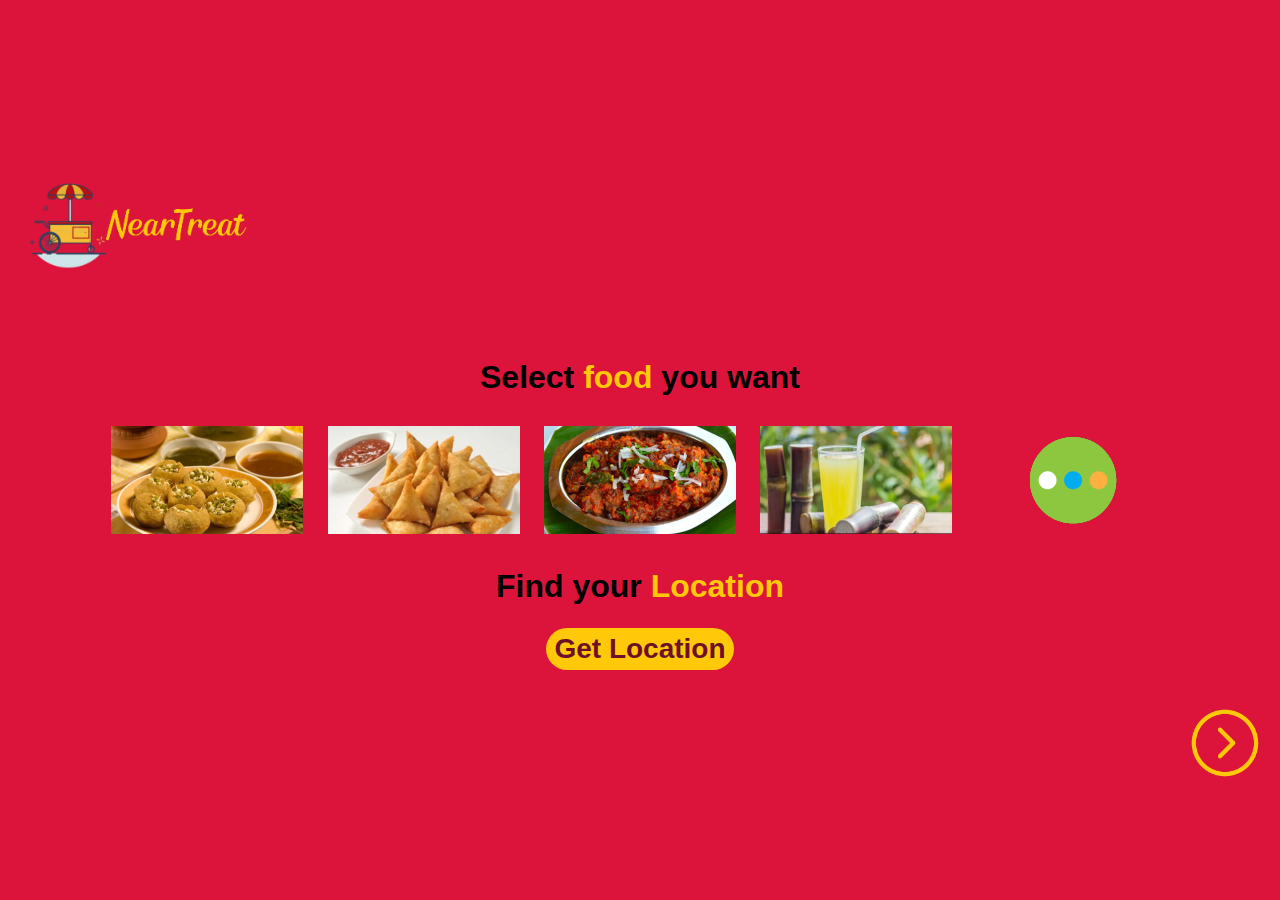
<file: buyers1.html>
<!DOCTYPE html>
<html lang="en">
<head>
    <meta charset="UTF-8">
    <meta http-equiv="X-UA-Compatible" content="IE=edge">
    <meta name="viewport" content="width=device-width, initial-scale=1.0">
    <link rel="stylesheet" href="./assets/css/buyers1.css">
    <title>Document</title>
</head>
<body>
</body>
    <div class="logo">
        <img src="./assets/images/logo/NearTreat1.png" alt="logoImage" class="logoImage">
    </div>
    <h1 class="section-header__title secondary-color font-weight-bold"> Select <span class="primary-color">food</span> you want</h1>
    

    <div class="container">
        <label>
          <input type="radio" name="images"/><img src="./assets/images/recipe/1.png"/>
        </label>
        <label>
          <input type="radio" name="images"/><img src="./assets/images/recipe/2.png"/>
        </label>
        <label>
          <input type="radio" name="images"/><img src="./assets/images/recipe/3.png"/>
        </label>
        <label>
          <input type="radio" name="images"/><img src="./assets/images/recipe/4.png"/>
        </label>
        <label>
            <input type="radio" name="images"/><img src="./assets/images/recipe/5.png"/>
          </label>
      </div>
      <h1 class="section-header__title secondary-color font-weight-bold"> Find your <span class="primary-color">Location</span></h1>
      <button>
        Get Location
      </button>
      <div id="out" class="hidden">
      </div>
      <br>
      <div class="nextBtn">
        <a href="./map.html"><img src="./assets/images/nextbtn.png" alt="next button" class="btnImage"></a>
      </div>
      <script src="./assets/js/buyers1.js"></script>

</body>
</html>
</file>
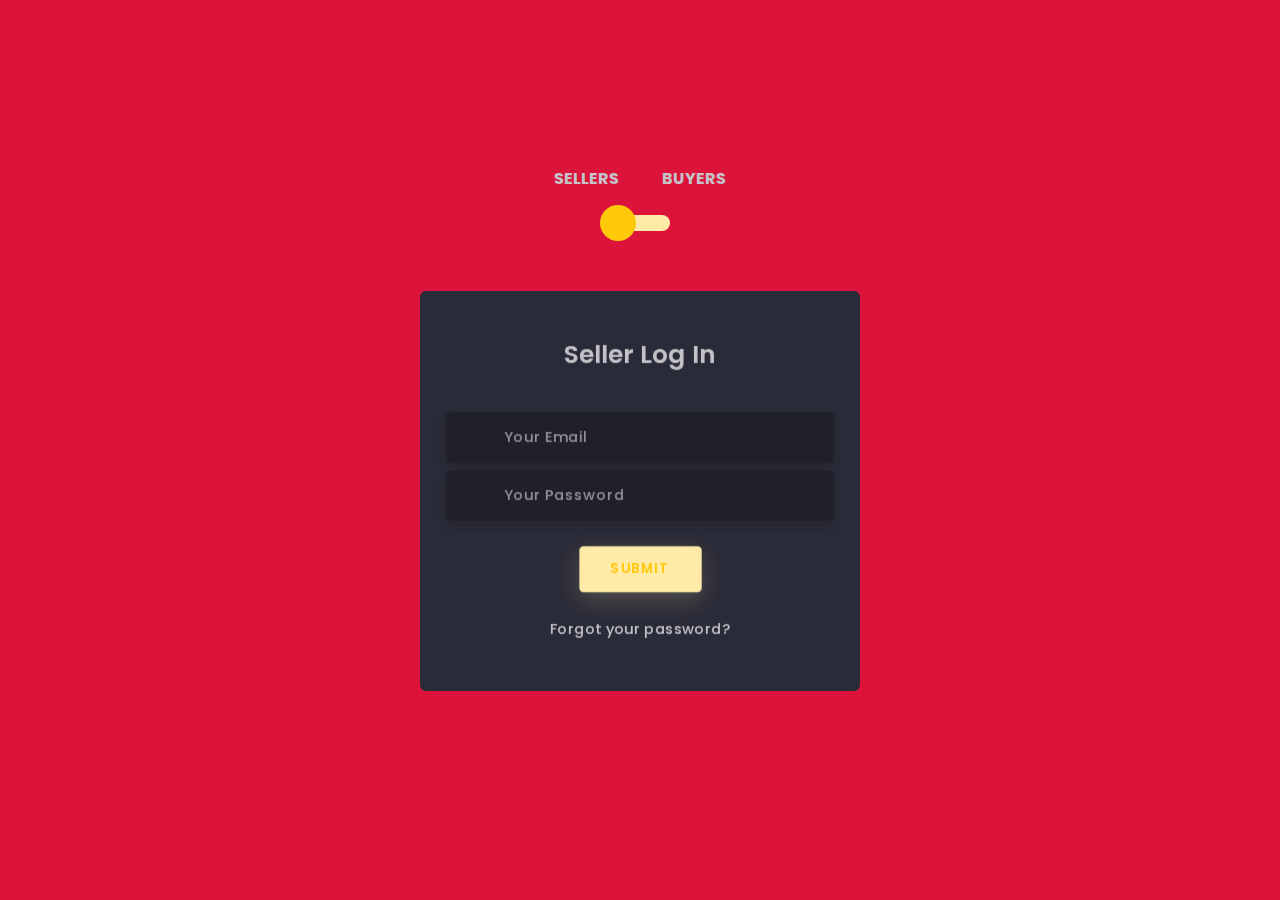
<file: login.html>
<!DOCTYPE html>
<html lang="en">
  <head>
    <meta charset="UTF-8" />
    <title>Log In / Sign Up | UsmanLiaqat</title>
    <link
      rel="stylesheet"
      href="https://cdnjs.cloudflare.com/ajax/libs/twitter-bootstrap/4.5.0/css/bootstrap.min.css"
    />
    <link
      rel="stylesheet"
      href="https://unicons.iconscout.com/release/v2.1.9/css/unicons.css"
    />
    <link rel="stylesheet" href="./assets/css/style.forlogin.css" />
  </head>
  <body>
    <!-- partial:index.partial.html -->
    <div class="section">
      <div class="container">
        <div class="row full-height justify-content-center">
          <div class="col-12 text-center align-self-center py-5">
            <div class="section pb-5 pt-5 pt-sm-2 text-center">
              <h6 class="mb-0 pb-3">
                <span>Sellers </span><span>Buyers</span>
              </h6>
              <input
                class="checkbox"
                type="checkbox"
                id="reg-log"
                name="reg-log"
              />
              <label for="reg-log"></label>
              <div class="card-3d-wrap mx-auto">
                <div class="card-3d-wrapper">
                  <div class="card-front">
                    <div class="center-wrap">
                      <div class="section text-center">
                        <h4 class="mb-4 pb-3">Seller Log In</h4>
                        <div class="form-group">
                          <input
                            type="email"
                            name="logemail"
                            class="form-style"
                            placeholder="Your Email"
                            id="logemail"
                            autocomplete="off"
                          />
                          <i class="input-icon uil uil-at"></i>
                        </div>
                        <div class="form-group mt-2">
                          <input
                            type="password"
                            name="logpass"
                            class="form-style"
                            placeholder="Your Password"
                            id="logpass"
                            autocomplete="off"
                          />
                          <i class="input-icon uil uil-lock-alt"></i>
                        </div>
                        <a href="#" class="btn mt-4">submit</a>
                        <p class="mb-0 mt-4 text-center">
                          <a href="#0" class="link">Forgot your password?</a>
                        </p>
                      </div>
                    </div>
                  </div>
                  <div class="card-back">
                    <div class="center-wrap">
                      <div class="section text-center">
                        <h4 class="mb-4 pb-3">Buyers Log In</h4>
                        <div class="form-group">
                          <input
                          type="email"
                          name="logemail"
                          class="form-style"
                          placeholder="Your Email"
                          id="logemail"
                          autocomplete="off"
                        />
                        <i class="input-icon uil uil-at"></i>
                      </div>
                      <div class="form-group mt-2">
                        <input
                          type="password"
                          name="logpass"
                          class="form-style"
                          placeholder="Your Password"
                          id="logpass"
                          autocomplete="off"
                        />
                        <i class="input-icon uil uil-lock-alt"></i>
                      </div>
                      <a href="./buyers1.html" class="btn mt-4">submit</a>
                      <p class="mb-0 mt-4 text-center">
                        <a href="#0" class="link">Forgot your password?</a>
                      </div>
                    </div>
                  </div>
                </div>
              </div>
            </div>
          </div>
        </div>
      </div>
    </div>
    <!-- partial -->
  </body>
</html>
</file>
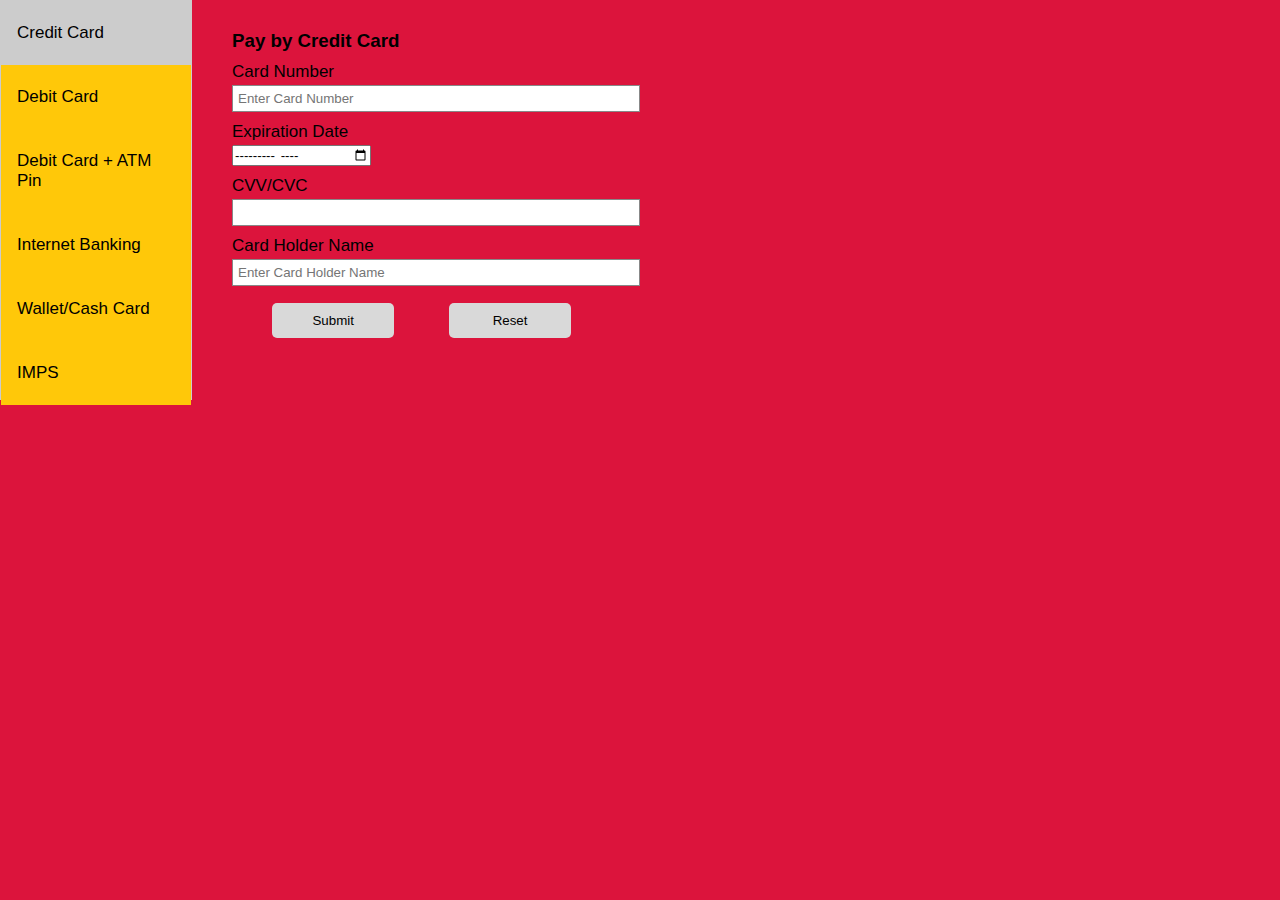
<file: pay.html>
<!DOCTYPE html>
<html>
<head>
<style>
    * {
    margin: 0;
    padding: 0;
    box-sizing: border-box;
    font-family: Arial, sans-serif;
  }
  body {
    width: 100%;
    min-height: 100vh;
    display: flex;
    background-color: #DC143C;

  }


.tab 
	{
	float: left;
	border: 1px solid #ccc;
	background-color: #ffc809;
	width: 15%;
	height: 400px;
	}

.tab button 
	{
	display: block;
	background-color: inherit;
	color: black;
	padding: 22px 16px;
	width: 100%;
	border: none;
	outline: none;
	text-align: left;
	cursor: pointer;
	font-size: 17px;
	}

.tab button:hover 
	{
	background-color: #ddd;
	}

.tab button.active 
	{
	background-color: #ccc;
	}


.tabcontent 
	{
	float: left;
	padding: 30px 40px;
	border: none;
	width: 70%;
	border-left: none;
	height: 400px;
	}


input[type="text"], input[type="password"]
	{
	display: block;
	box-sizing: border-box;
	border: none;
	border-bottom: 6px solid;
	background: #ffffff;
	padding: 5px;
	margin: 0px 0px 2px 0px;
	border: 1px solid #888888;		
	width: 50%;
	}
	
p
	{
	margin: 10px 0px 3px 0px;
	font-size: 17px;
	font-width: 17px strong;
	
	}
	
input[type="submit"], input[type="reset"]
		{
		background-color: #d9d9d9;
		color: black;
		padding: 10px 20px;
		margin: 15px 10px 20px 40px;
		border: none;
		border-radius: 5px;
		cursor: pointer;
		width: 15%;
		text:strong;
		}	
	
	
</style>
</head>

<body>
	<div class="tab">
		<button class="tablinks" onclick="openCity(event, 'Credit Card')"id="defaultOpen">Credit Card</button>
		<button class="tablinks" onclick="openCity(event, 'Debit Card')">Debit Card</button>
		<button class="tablinks" onclick="openCity(event, 'Debit Card + ATM Pin')">Debit Card + ATM Pin</button>
		<button class="tablinks" onclick="openCity(event, 'Internet Banking')">Internet Banking</button>
		<button class="tablinks" onclick="openCity(event, 'Wallet/Cash Card')">Wallet/Cash Card</button>
		<button class="tablinks" onclick="openCity(event, 'IMPS')">IMPS</button>
	</div>	
	
	<div id="Credit Card" class="tabcontent">
		<h3>Pay by Credit Card</h3>
		<p>Card Number</p>
		<input type="text" name="card" placeholder="Enter Card Number">
	
		<p>Expiration Date</p>
		<input type="month" name="month" placeholder="Month">
	
		<p>CVV/CVC</p>
		<input type="text" name="cvv">
	
		<p>Card Holder Name</p>
		<input type="text" name="name" placeholder="Enter Card Holder Name">
		
		<input type="submit" value="Submit">
		<input type="reset" value="Reset">
	</div>
	
	<div id="Debit Card" class="tabcontent">
		<h3>Pay by Debit Card</h3>
		<p>Card Number</p>
		<input type="text" name="card" placeholder="Enter Card Number">
	
		<p>Expiration Date</p>
		<input type="month" name="month" placeholder="Month">
	
		<p>CVV/CVC</p>
		<input type="text" name="cvv">
	
		<p>Card Holder Name</p>
		<input type="text" name="name" placeholder="Enter Card Holder Name">
		
		<input type="submit" value="Submit">
		<input type="reset" value="Reset">
	</div>
	
	<div id="Debit Card + ATM Pin" class="tabcontent">
		<h3>Pay by Debit Card + ATM Pin</h3>
		<p>Card Number</p>
		<input type="text" name="card" placeholder="Enter Card Number">
	
		<p>Expiration Date</p>
		<input type="month" name="month" placeholder="Month">
	
		<p>CVV/CVC</p>
		<input type="text" name="cvv">
	
		<p>Card Holder Name</p>
		<input type="text" name="name" placeholder="Enter Card Holder Name">
		
		<p>Pin</p>
		<input type="password" name="pwd" placeholder="Enter Pin">
		
		<input type="submit" value="Submit">
		<input type="reset" value="Reset">
	</div>
	
	<div id="Internet Banking" class="tabcontent">
		<h3>Pay by Internet Banking</h3>
		<p>User ID</p>
		<input type="text" name="userid">
	
		<p>ATM Pin/Password</p>
		<input type="password" name="pwd">
		
		<input type="submit" value="Submit">
		<input type="reset" value="Reset">
	</div>
	
	<div id="Wallet/Cash Card" class="tabcontent">
		<h3>Pay by Wallet/Cash Card</h3>
		<p>Card Number</p>
		<input type="text" name="card" placeholder="Enter Card Number">
	
		<p>Pin</p>
		<input type="password" name="pwd" placeholder="Enter Pin">
		
		<input type="submit" value="Submit">
		<input type="reset" value="Reset">
	</div>
	
	<div id="IMPS" class="tabcontent">
		<h3>Pay by IMPS</h3>
		<p>Beneficiary Mobile Number</p>
		<input type="text" name="mobile">
	
		<p>Beneficiary MMID</p>
		<input type="text" name="mmid">
	
		<p>Amount</p>
		<input type="text" name="amount">
	
		<p>Remarks</p>
		<input type="text" name="remarks">
		
		<p>Transaction Password</p>
		<input type="password" name="pwd">
		
		<input type="submit" value="Submit">
		<input type="reset" value="Reset">
	</div>
	
	
	<script>
		function openCity(evt, mop) 
		{
			var i, tabcontent, tablinks;
			tabcontent = document.getElementsByClassName("tabcontent");
			for (i = 0; i < tabcontent.length; i++) 
			{
				tabcontent[i].style.display = "none";
			}
		
			tablinks = document.getElementsByClassName("tablinks");
			for (i = 0; i < tablinks.length; i++) 
			{
				tablinks[i].className = tablinks[i].className.replace(" active", "");
			}
		
			document.getElementById(mop).style.display = "block";
			evt.currentTarget.className += " active";
		}

		// Get the element with id="defaultOpen" and click on it
		document.getElementById("defaultOpen").click();
	</script>
		
		
</body>
</html>
</file>
<file: assets/css/buyers1.css>
* {
    margin: 0;
    padding: 0;
    box-sizing: border-box;
    font-family: Arial, sans-serif;
    text-align:center
  }
  body {
    width: 100%;
    min-height: 100vh;
    display: flex;
    background-color: #DC143C;
    align-items: center;
    justify-content: center;
    flex-direction: column;
  }

  .logo{
    position: relative;
    width: 100%;
    display:flex;
    margin-top: -200px;
    justify-content: flex-start;
    align-items: flex-start;
    align-self: flex-start;
  }
  @media only screen and (max-width: 920px)  {
    .logo{
        margin-top: -100px;
    }
  }
  @media only screen and (max-width: 520px)  {
    .logo{
        margin-top: -50px;
    }
  }
  .logoImage{
    width:250px;
    height:250px;
    position: relative;
  }
  
  button {
    background-color: #ffc809;
    color: #6d1128;
    border: none;
    margin-top: 23px;
    padding: 5px 8px;
    border-radius: 2.5rem;
    font-size: 28px;
    font-weight: 800;
    cursor: pointer;
  }

  .nextBtn{
    margin-bottom: -200px;
    width:100%;
    display: flex;
    align-content: end;
    justify-content: end;
  }

  .btnImage{
    height:100px;
    width: 100px;
  }
  
  button:active {
    background-color: #eee;
    color: #323232;
  }
  
  button:disabled {
    opacity: 0.5;
  }
  .primary-color {
    color: #ffc809;
  }

  #out {
    background-color: #151515;
    color: white;
    margin: 12px;
    padding: 8px 10px;
    border-radius: 1rem;
    font-size: 18px;
    font-weight: 500;
  }
  
  .hidden {
    display: none;
  }
  .primaryy-secondary {
    color: #DC143C;
  }
.container {
    padding: 20px;
  }
  input[type="radio"] {
    display: none;
  }
  img {
    padding: 5px;
    margin: 5px;
  }
  input[type="radio"]:checked + img {
    background-color: #ffc809;
  }
</file>
<file: assets/css/style.forlogin.css>
@import url('https://fonts.googleapis.com/css?family=Poppins:400,500,600,700,800,900');

body{
	font-family: 'Poppins', sans-serif;
	font-weight: 300;
	font-size: 15px;
	line-height: 1.7;
	color: #c4c3ca;
	background-color: #DC143C;
	overflow-x: hidden;
}
a {
	cursor: pointer;
  transition: all 200ms linear;
}
a:hover {
	text-decoration: none;
}
.link {
  color: #c4c3ca;
}
.link:hover {
  color: #ffeba7;
}
p {
  font-weight: 500;
  font-size: 14px;
  line-height: 1.7;
}
h4 {
  font-weight: 600;
}
h6 span{
  padding: 0 20px;
  text-transform: uppercase;
  font-weight: 700;
}
.section{
  position: relative;
  width: 100%;
  display: block;
}
.full-height{
  min-height: 100vh;
}
[type="checkbox"]:checked,
[type="checkbox"]:not(:checked){
  position: absolute;
  left: -9999px;
}
.checkbox:checked + label,
.checkbox:not(:checked) + label{
  position: relative;
  display: block;
  text-align: center;
  width: 60px;
  height: 16px;
  border-radius: 8px;
  padding: 0;
  margin: 10px auto;
  cursor: pointer;
  background-color: #ffeba7;
}
.checkbox:checked + label:before,
.checkbox:not(:checked) + label:before{
  position: absolute;
  display: block;
  width: 36px;
  height: 36px;
  border-radius: 50%;
  color: #ffeba7;
  background-color: #ffc809;
  font-family: 'unicons';
  content: '\eb4f';
  z-index: 20;
  top: -10px;
  left: -10px;
  line-height: 36px;
  text-align: center;
  font-size: 24px;
  transition: all 0.5s ease;
}
.checkbox:checked + label:before {
  transform: translateX(44px) rotate(-270deg);
}


.card-3d-wrap {
  position: relative;
  width: 440px;
  max-width: 100%;
  height: 400px;
  -webkit-transform-style: preserve-3d;
  transform-style: preserve-3d;
  perspective: 800px;
  margin-top: 60px;
}
.card-3d-wrapper {
  width: 100%;
  height: 100%;
  position:absolute;    
  top: 0;
  left: 0;  
  -webkit-transform-style: preserve-3d;
  transform-style: preserve-3d;
  transition: all 600ms ease-out; 
}
.card-front, .card-back {
  width: 100%;
  height: 100%;
  background-color: #2a2b38;
  background-image: url('https://s3-us-west-2.amazonaws.com/s.cdpn.io/1462889/pat.svg');
  background-position: bottom center;
  background-repeat: no-repeat;
  background-size: 300%;
  position: absolute;
  border-radius: 6px;
  left: 0;
  top: 0;
  -webkit-transform-style: preserve-3d;
  transform-style: preserve-3d;
  -webkit-backface-visibility: hidden;
  -moz-backface-visibility: hidden;
  -o-backface-visibility: hidden;
  backface-visibility: hidden;
}
.card-back {
  transform: rotateY(180deg);
}
.checkbox:checked ~ .card-3d-wrap .card-3d-wrapper {
  transform: rotateY(180deg);
}
.center-wrap{
  position: absolute;
  width: 100%;
  padding: 0 35px;
  top: 50%;
  left: 0;
  transform: translate3d(0, -50%, 35px) perspective(100px);
  z-index: 20;
  display: block;
}


.form-group{ 
  position: relative;
  display: block;
    margin: 0;
    padding: 0;
}
.form-style {
  padding: 13px 20px;
  padding-left: 55px;
  height: 48px;
  width: 100%;
  font-weight: 500;
  border-radius: 4px;
  font-size: 14px;
  line-height: 22px;
  letter-spacing: 0.5px;
  outline: none;
  color: #c4c3ca;
  background-color: #1f2029;
  border: none;
  -webkit-transition: all 200ms linear;
  transition: all 200ms linear;
  box-shadow: 0 4px 8px 0 rgba(21,21,21,.2);
}
.form-style:focus,
.form-style:active {
  border: none;
  outline: none;
  box-shadow: 0 4px 8px 0 rgba(21,21,21,.2);
}
.input-icon {
  position: absolute;
  top: 0;
  left: 18px;
  height: 48px;
  font-size: 24px;
  line-height: 48px;
  text-align: left;
  color: #ffeba7;
  -webkit-transition: all 200ms linear;
    transition: all 200ms linear;
}

.form-group input:-ms-input-placeholder  {
  color: #c4c3ca;
  opacity: 0.7;
  -webkit-transition: all 200ms linear;
    transition: all 200ms linear;
}
.form-group input::-moz-placeholder  {
  color: #c4c3ca;
  opacity: 0.7;
  -webkit-transition: all 200ms linear;
    transition: all 200ms linear;
}
.form-group input:-moz-placeholder  {
  color: #c4c3ca;
  opacity: 0.7;
  -webkit-transition: all 200ms linear;
    transition: all 200ms linear;
}
.form-group input::-webkit-input-placeholder  {
  color: #c4c3ca;
  opacity: 0.7;
  -webkit-transition: all 200ms linear;
    transition: all 200ms linear;
}
.form-group input:focus:-ms-input-placeholder  {
  opacity: 0;
  -webkit-transition: all 200ms linear;
    transition: all 200ms linear;
}
.form-group input:focus::-moz-placeholder  {
  opacity: 0;
  -webkit-transition: all 200ms linear;
    transition: all 200ms linear;
}
.form-group input:focus:-moz-placeholder  {
  opacity: 0;
  -webkit-transition: all 200ms linear;
    transition: all 200ms linear;
}
.form-group input:focus::-webkit-input-placeholder  {
  opacity: 0;
  -webkit-transition: all 200ms linear;
    transition: all 200ms linear;
}

.btn{  
  border-radius: 4px;
  height: 44px;
  font-size: 13px;
  font-weight: 600;
  text-transform: uppercase;
  -webkit-transition : all 200ms linear;
  transition: all 200ms linear;
  padding: 0 30px;
  letter-spacing: 1px;
  display: -webkit-inline-flex;
  display: -ms-inline-flexbox;
  display: inline-flex;
  -webkit-align-items: center;
  -moz-align-items: center;
  -ms-align-items: center;
  align-items: center;
  -webkit-justify-content: center;
  -moz-justify-content: center;
  -ms-justify-content: center;
  justify-content: center;
  -ms-flex-pack: center;
  text-align: center;
  border: none;
  background-color: #ffeba7;
  color: #ffc809;
  box-shadow: 0 8px 24px 0 rgba(255,235,167,.2);
}
.btn:active,
.btn:focus{  
  background-color: #ffc809;
  color: #ffeba7;
  box-shadow: 0 8px 24px 0 rgba(16,39,112,.2);
}
.btn:hover{  
  background-color: #ffc809;
  color: #ffeba7;
  box-shadow: 0 8px 24px 0 rgba(16,39,112,.2);
}




.logo {
	position: absolute;
	top: 30px;
	right: 30px;
	display: block;
	z-index: 100;
	transition: all 250ms linear;
}
.logo img {
	height: 26px;
	width: auto;
	display: block;
}
</file>
